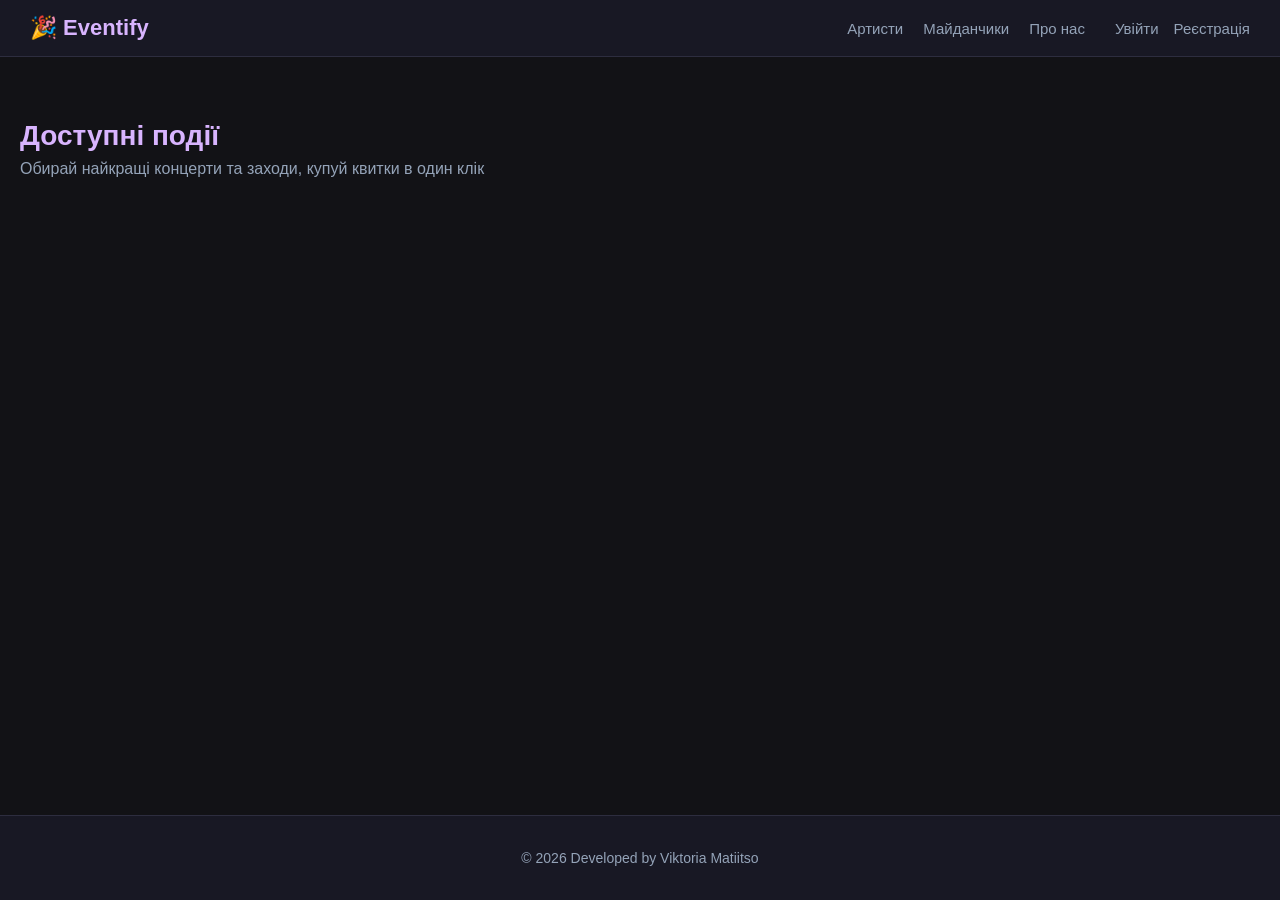
<file: index.html>
<!DOCTYPE html>
<html lang="uk">
    <head>
        <meta charset="UTF-8">
        <meta name="viewport" content="width=device-width, initial-scale=1.0">
        <title>Eventify</title>
        <link rel="stylesheet" href="style.css">
    </head>
    <body>
        <header class="site-header">
            <div class="header-container">
                <a href="index.html" class="logo">🎉 Eventify</a>
                <nav class="nav-links">
                    <a href="artists.html">Артисти</a>
                    <a href="venues.html">Майданчики</a>
                    <a href="about.html">Про нас</a>
                    <span id="auth-nav" style="display: inline-flex; gap: 15px; margin-left: 10px;"></span>
                </nav>
            </div>
        </header>
        <main class="main-container">
            <section class="hero-section">
                <h1>Доступні події</h1>
                <p>Обирай найкращі концерти та заходи, купуй квитки в один клік</p>
            </section>
            <div id="events-container" class="events-grid">
            </div>
        </main>
        <footer class="site-footer">
            <p>&copy; 2026 Developed by Viktoria Matiitso</p>
        </footer>
        <script src="script.js"></script>
    </body>
</html>
</file>
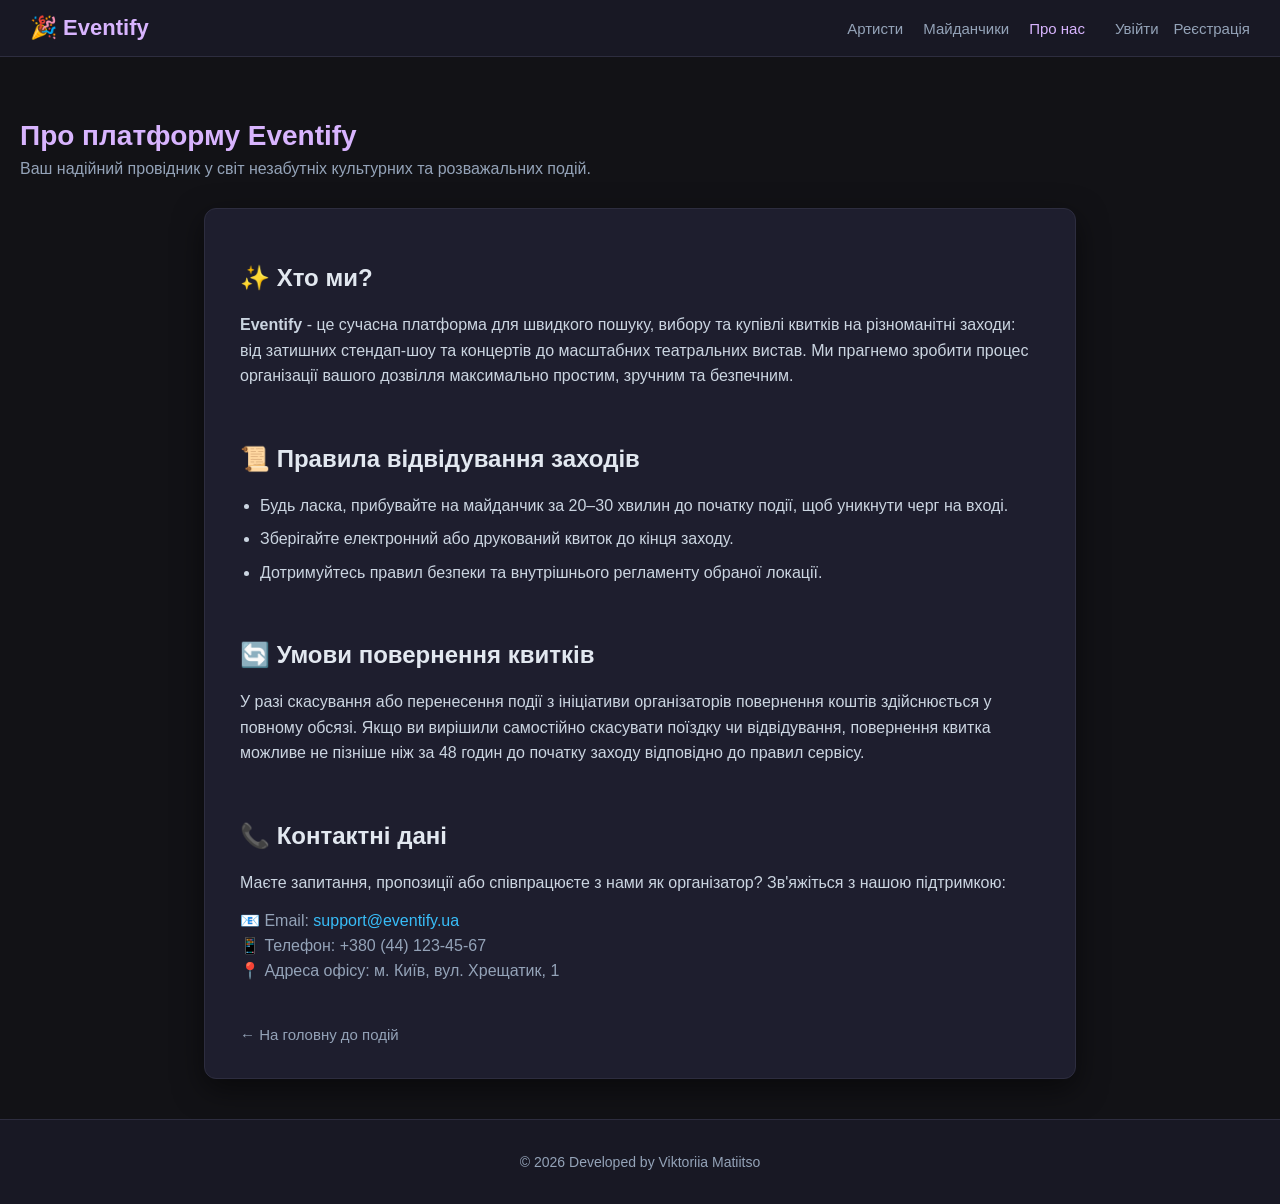
<file: about.html>
<!DOCTYPE html>
<html lang="uk">
    <head>
        <meta charset="UTF-8">
        <meta name="viewport" content="width=device-width, initial-scale=1.0">
        <title>Eventify</title>
        <link rel="stylesheet" href="style.css">
    </head>
    <body>
        <header class="site-header">
            <div class="header-container">
                <a href="index.html" class="logo">🎉 Eventify</a>
                <nav class="nav-links">
                    <a href="artists.html">Артисти</a>
                    <a href="venues.html">Майданчики</a>
                    <a href="about.html" class="active">Про нас</a>
                    <span id="auth-nav" style="display: inline-flex; gap: 15px; margin-left: 10px;"></span>
                </nav>
            </div>
        </header>

        <main class="main-container">
            <section class="hero-section">
                <h1>Про платформу Eventify</h1>
                <p>Ваш надійний провідник у світ незабутніх культурних та розважальних подій.</p>
            </section>

            <div class="event-detail-card" style="display: flex; flex-direction: column; gap: 20px;">
                <section>
                    <h2>✨ Хто ми?</h2>
                    <p style="color: #cbd5e1; line-height: 1.6; margin-top: 8px;">
                        <strong>Eventify</strong> - це сучасна платформа для швидкого пошуку, вибору та купівлі квитків на різноманітні заходи: від затишних стендап-шоу та концертів до масштабних театральних вистав. Ми прагнемо зробити процес організації вашого дозвілля максимально простим, зручним та безпечним.
                    </p>
                </section>

                <section>
                    <h2>📜 Правила відвідування заходів</h2>
                    <ul style="color: #cbd5e1; line-height: 1.6; margin-top: 8px; padding-left: 20px; display: flex; flex-direction: column; gap: 8px;">
                        <li>Будь ласка, прибувайте на майданчик за 20–30 хвилин до початку події, щоб уникнути черг на вході.</li>
                        <li>Зберігайте електронний або друкований квиток до кінця заходу.</li>
                        <li>Дотримуйтесь правил безпеки та внутрішнього регламенту обраної локації.</li>
                    </ul>
                </section>

                <section>
                    <h2>🔄 Умови повернення квитків</h2>
                    <p style="color: #cbd5e1; line-height: 1.6; margin-top: 8px;">
                        У разі скасування або перенесення події з ініціативи організаторів повернення коштів здійснюється у повному обсязі. Якщо ви вирішили самостійно скасувати поїздку чи відвідування, повернення квитка можливе не пізніше ніж за 48 годин до початку заходу відповідно до правил сервісу.
                    </p>
                </section>

                <section>
                    <h2>📞 Контактні дані</h2>
                    <p style="color: #cbd5e1; line-height: 1.6; margin-top: 8px;">
                        Маєте запитання, пропозиції або співпрацюєте з нами як організатор? Зв'яжіться з нашою підтримкою:
                    </p>
                    <ul style="color: #94a3b8; list-style-type: none; padding: 0; margin-top: 10px; display: flex; flex-direction: column; gap: 6px;">
                        <li>📧 Email: <a href="mailto:support@eventify.ua" style="color: #38bdf8; text-decoration: none;">support@eventify.ua</a></li>
                        <li>📱 Телефон: +380 (44) 123-45-67</li>
                        <li>📍 Адреса офісу: м. Київ, вул. Хрещатик, 1</li>
                    </ul>
                </section>

                <div class="event-buttons" style="margin-top: 10px;">
                    <a href="index.html" class="back-btn">← На головну до подій</a>
                </div>
            </div>
        </main>

        <footer class="site-footer">
            <p>&copy; 2026 Developed by Viktoriia Matiitso</p>
        </footer>

        <script src="script.js"></script>
    </body>
</html>
</file>
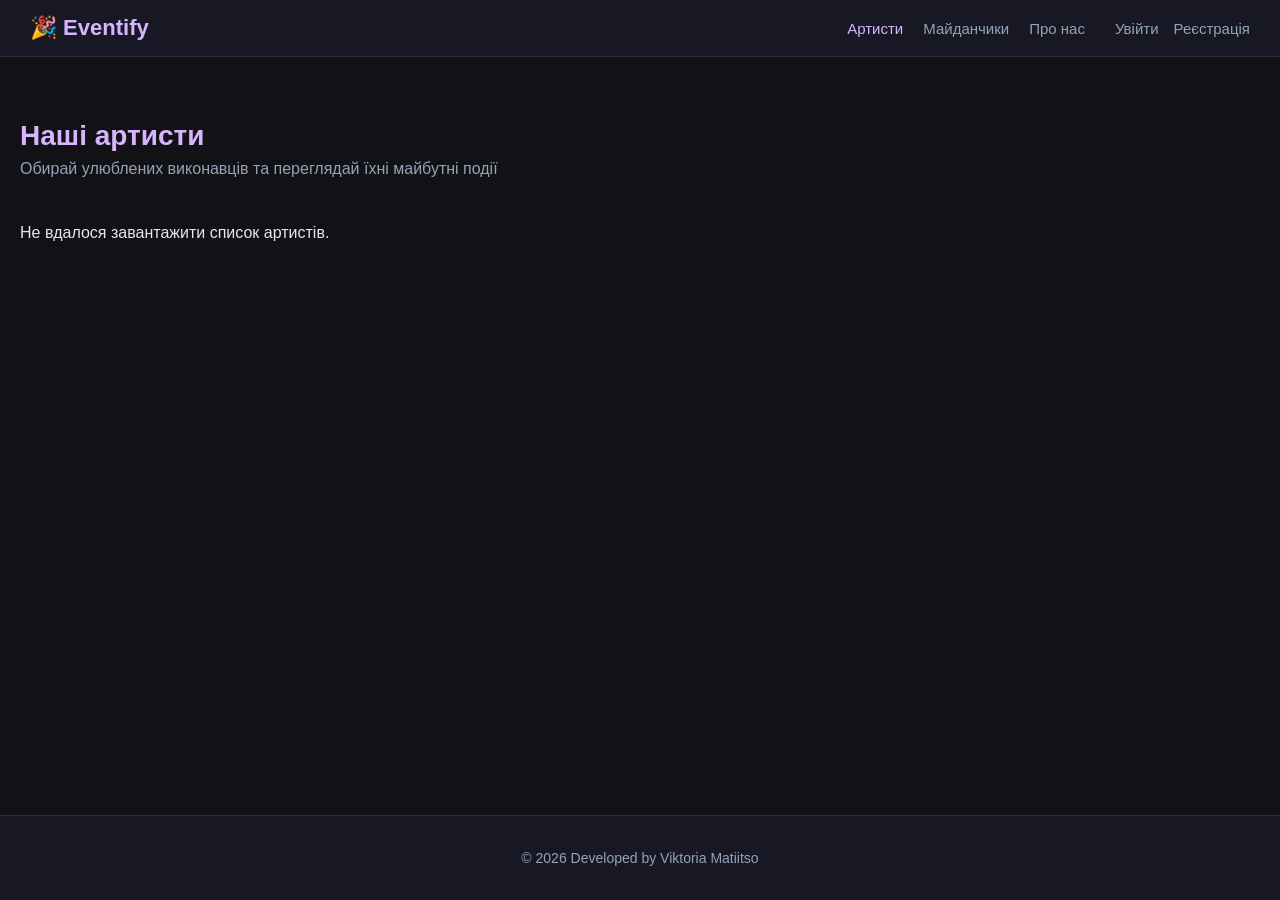
<file: artists.html>
<!DOCTYPE html>
<html lang="uk">
    <head>
        <meta charset="UTF-8">
        <meta name="viewport" content="width=device-width, initial-scale=1.0">
        <title>Eventify</title>
        <link rel="stylesheet" href="style.css">
    </head>
    <body>
        <header class="site-header">
            <div class="header-container">
                <a href="index.html" class="logo">🎉 Eventify</a>
                <nav class="nav-links">
                    <a href="artists.html" class="active">Артисти</a>
                    <a href="venues.html">Майданчики</a>
                    <a href="about.html">Про нас</a>
                    <span id="auth-nav" style="display: inline-flex; gap: 15px; margin-left: 10px;"></span>
                </nav>
            </div>
        </header>
        <main class="main-container">
            <section class="hero-section">
                <h1>Наші артисти</h1>
                <p>Обирай улюблених виконавців та переглядай їхні майбутні події</p>
            </section>
            <div id="artists-container" class="events-grid">
            </div>
        </main>
        <footer class="site-footer">
            <p>&copy; 2026 Developed by Viktoria Matiitso</p>
        </footer>
        <script src="artists.js"></script>
        <script src="script.js"></script>
    </body>
</html>
</file>
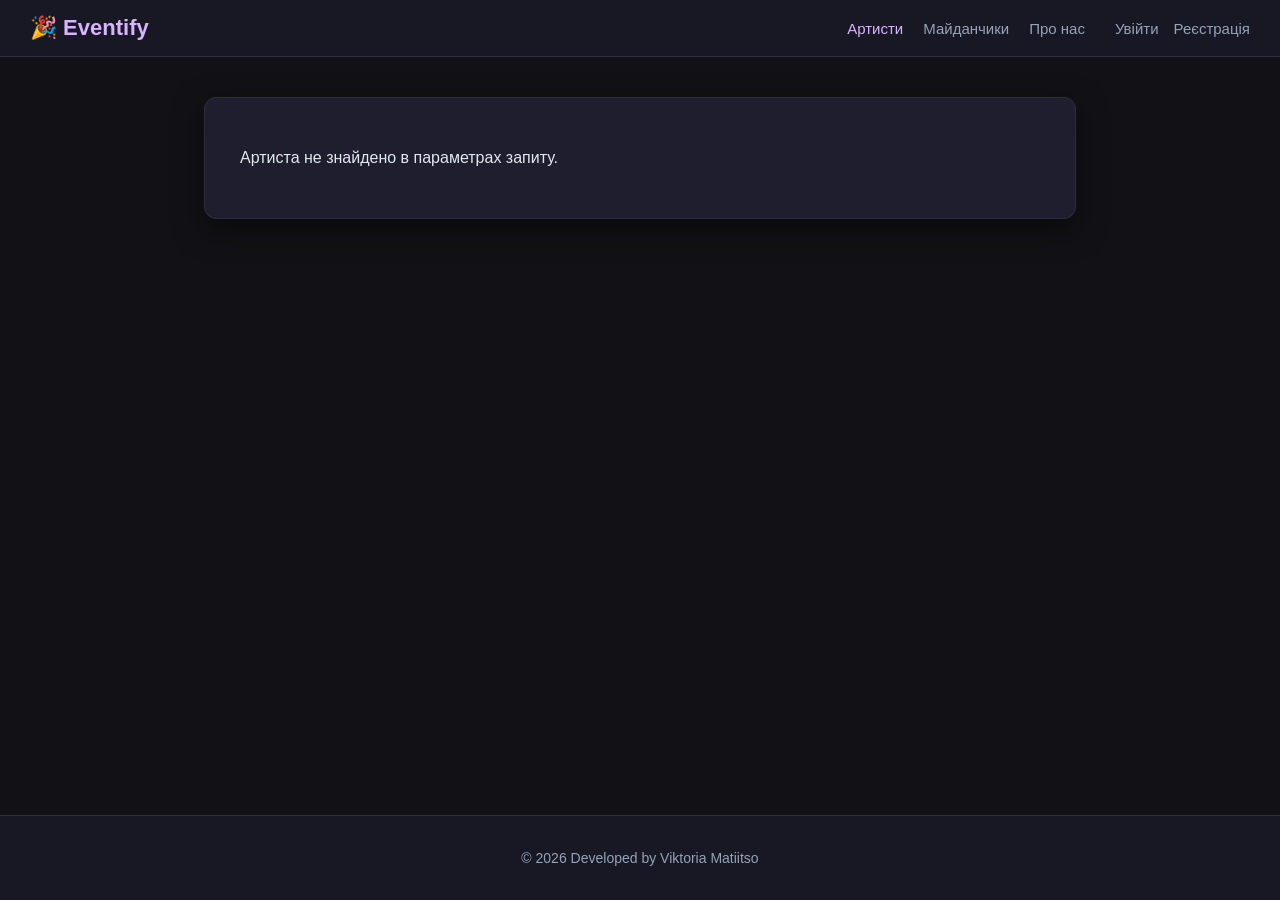
<file: artists_detail.html>
<!DOCTYPE html>
<html lang="uk">
    <head>
        <meta charset="UTF-8">
        <meta name="viewport" content="width=device-width, initial-scale=1.0">
        <title>Eventify</title>
        <link rel="stylesheet" href="style.css">
    </head>
    <body>
        <header class="site-header">
            <div class="header-container">
                <a href="index.html" class="logo">🎉 Eventify</a>
                <nav class="nav-links">
                    <a href="artists.html" class="active">Артисти</a>
                    <a href="venues.html">Майданчики</a>
                    <a href="about.html">Про нас</a>
                    <span id="auth-nav" style="display: inline-flex; gap: 15px; margin-left: 10px;"></span>
                </nav>
            </div>
        </header>
        <main class="main-container">
            <div id="artist-detail-container" class="event-detail-card">
                <p>Завантаження інформації про артиста...</p>
            </div>
        </main>
        <footer class="site-footer">
            <p>&copy; 2026 Developed by Viktoria Matiitso</p>
        </footer>
        <script src="artists_detail.js"></script>
        <script src="script.js"></script>
    </body>
</html>
</file>
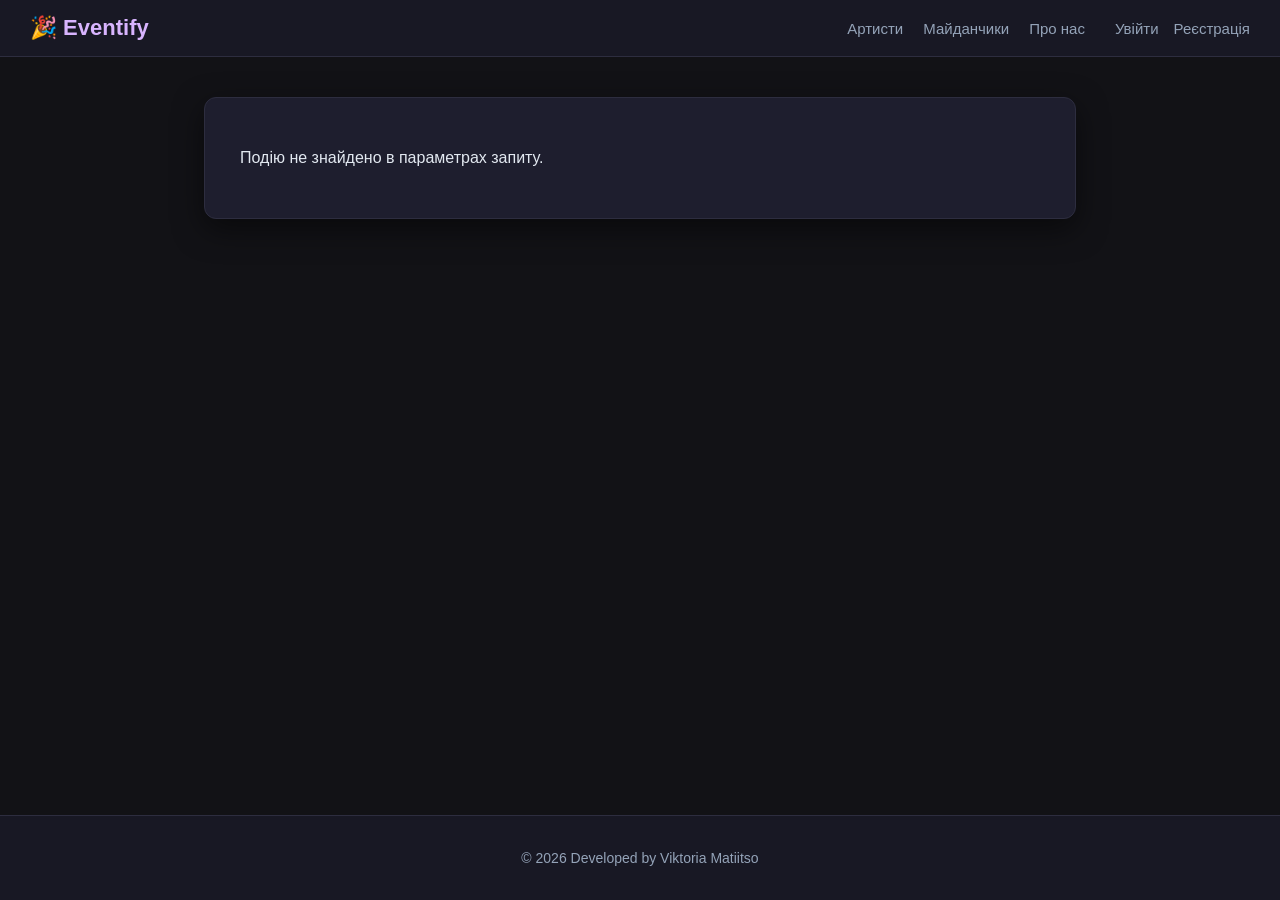
<file: event.html>
<!DOCTYPE html>
<html lang="uk">
    <head>
        <meta charset="UTF-8">
        <meta name="viewport" content="width=device-width, initial-scale=1.0">
        <title>Eventify</title>
        <link rel="stylesheet" href="style.css">
    </head>
    <body>
        <header class="site-header">
            <div class="header-container">
                <a href="index.html" class="logo">🎉 Eventify</a>
                <nav class="nav-links">
                    <a href="artists.html">Артисти</a>
                    <a href="venues.html">Майданчики</a>
                    <a href="about.html">Про нас</a>
                    <span id="auth-nav" style="display: inline-flex; gap: 15px; margin-left: 10px;"></span>
                </nav>
            </div>
        </header>
        <main class="main-container">
            <div id="event-detail-container" class="event-detail-card">
                <p>Завантаження інформації про подію...</p>
            </div>
        </main>
        <footer class="site-footer">
            <p>&copy; 2026 Developed by Viktoria Matiitso</p>
        </footer>
        <script src="event.js"></script>
        <script src="script.js"></script>
    </body>
</html>
</file>
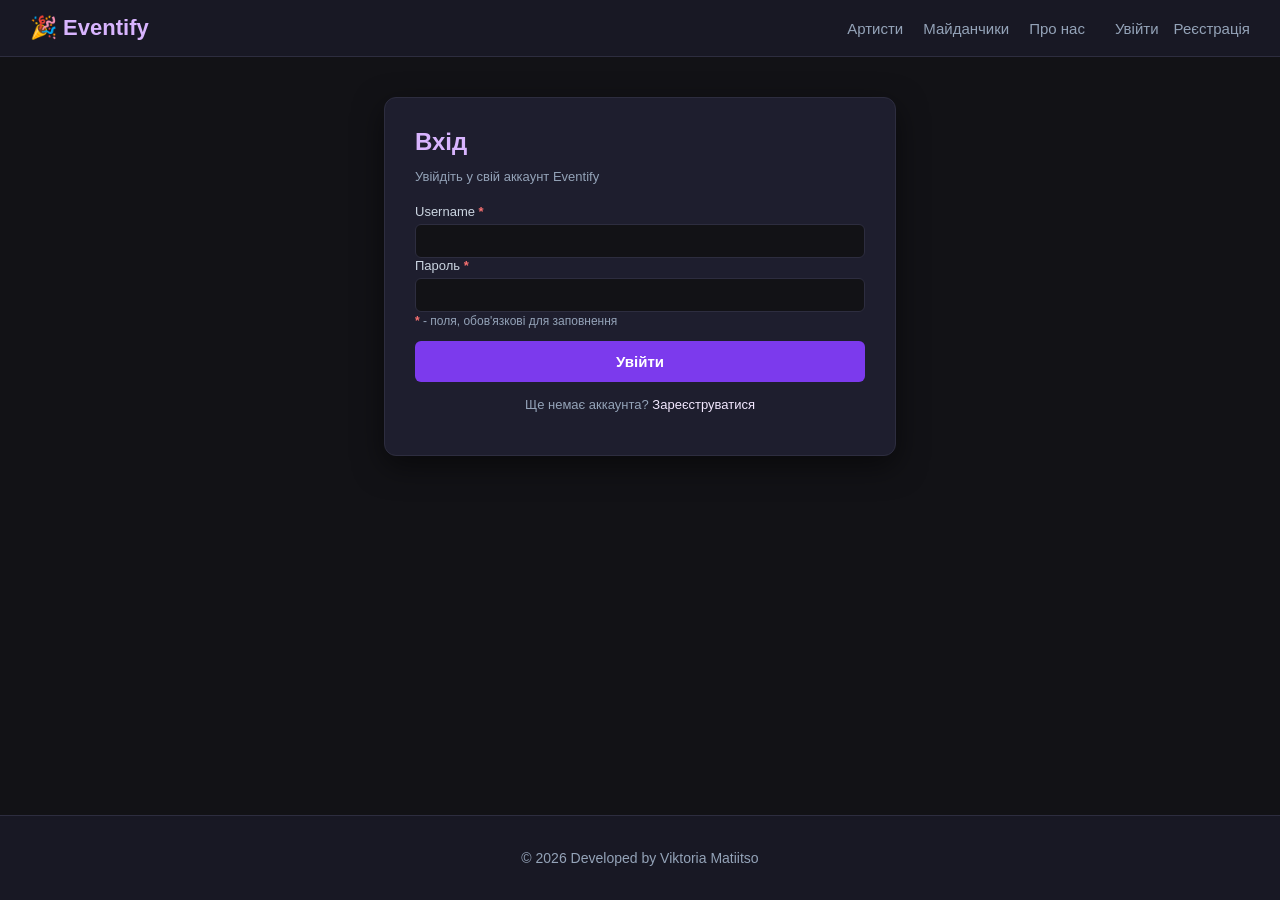
<file: login.html>
<!DOCTYPE html>
<html lang="uk">
    <head>
        <meta charset="UTF-8">
        <meta name="viewport" content="width=device-width, initial-scale=1.0">
        <title>Eventify</title>
        <link rel="stylesheet" href="style.css">
    </head>
    <body>
        <header class="site-header">
            <div class="header-container">
                <a href="index.html" class="logo">🎉 Eventify</a>
                <nav class="nav-links">
                    <a href="artists.html">Артисти</a>
                    <a href="venues.html">Майданчики</a>
                    <a href="about.html">Про нас</a>
                    <span id="auth-nav" style="display: inline-flex; gap: 15px; margin-left: 10px;"></span>
                </nav>
            </div>
        </header>

        <main class="main-container">
            <div class="auth-card">
                <h1>Вхід</h1>
                <p class="auth-subtitle">Увійдіть у свій аккаунт Eventify</p>

                <div id="error-message" class="global-error" style="display: none;"></div>
                <div id="success-message" class="global-success" style="display: none;"></div>

                <form id="login-form" class="auth-form">
                    <div class="form-group">
                        <label for="username">Username <span class="required-star">*</span></label>
                        <input type="text" id="username" name="username" required>
                    </div>

                    <div class="form-group">
                        <label for="password">Пароль <span class="required-star">*</span></label>
                        <input type="password" id="password" name="password" required>
                    </div>

                    <p class="required-hint"><span class="required-star">*</span> - поля, обов'язкові для заповнення</p>

                    <button type="submit" class="buy-ticket-btn" id="submit-btn">Увійти</button>
                </form>

                <p class="auth-redirect">
                    Ще немає аккаунта? <a href="register.html" class="event-link">Зареєструватися</a>
                </p>
            </div>
        </main>

        <footer class="site-footer">
            <p>&copy; 2026 Developed by Viktoria Matiitso</p>
        </footer>

        <script src="login.js"></script>
        <script src="script.js"></script>
    </body>
</html>
</file>
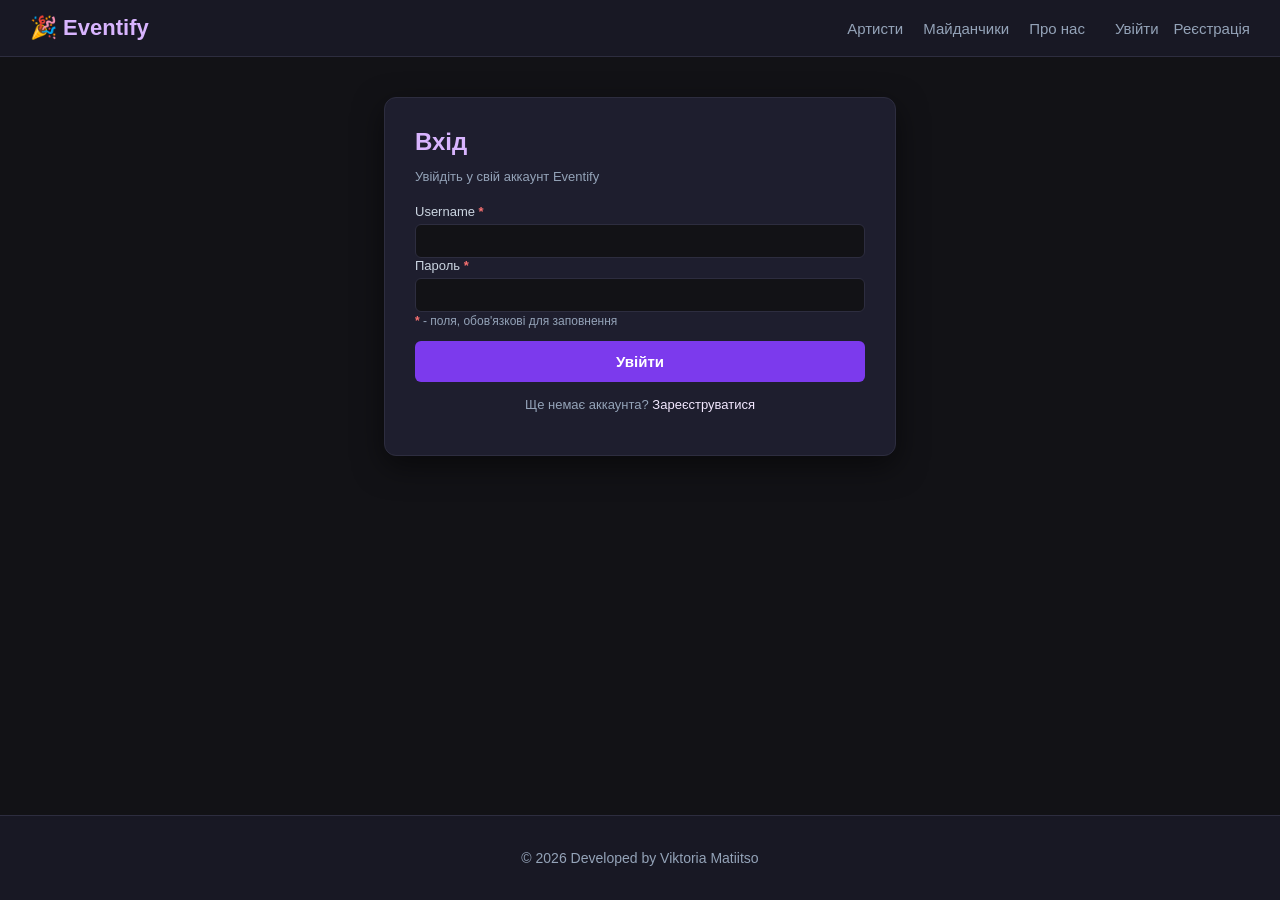
<file: profile.html>
<!DOCTYPE html>
<html lang="uk">
<head>
    <meta charset="UTF-8">
    <meta name="viewport" content="width=device-width, initial-scale=1.0">
    <title>Eventify</title>
    <link rel="stylesheet" href="style.css">
</head>
<body>
    <header class="site-header">
        <div class="header-container">
            <a href="index.html" class="logo">🎉 Eventify</a>
            <nav class="nav-links">
                <a href="index.html">Події</a>
                <a href="artists.html">Артисти</a>
                <a href="venues.html">Майданчики</a>
                <a href="about.html">Про нас</a>
                <span id="auth-nav" style="display: inline-flex; gap: 15px; margin-left: 10px;"></span>
            </nav>
        </div>
    </header>

    <main class="main-container">
        <div class="event-detail-card" style="max-width: 650px; margin: 40px auto; text-align: left;">
            <h2 style="color: #d8b4fe; margin-bottom: 20px;">Особистий кабінет</h2>
            
            <div id="profile-container">
                <p style="color: #94a3b8;">Завантаження профілю...</p>
            </div>

            <div style="margin-top: 30px; display: flex; gap: 15px;">
                <a href="index.html" style="background-color: #7c3aed; color: white; padding: 10px 20px; border-radius: 6px; text-decoration: none; font-weight: 500;">На головну</a>
                <button id="profile-logout-btn" style="background: transparent; border: 1px solid #7c3aed; color: #d8b4fe; padding: 10px 20px; border-radius: 6px; cursor: pointer; font-size: 16px;">Вийти з акаунта</button>
            </div>
        </div>
    </main>

    <footer class="site-footer">
        <p>&copy; 2026 Developed by Viktoria Matiitso</p>
    </footer>

    <script src="script.js"></script>
    <script src="profile.js"></script>
</body>
</html>
</file>
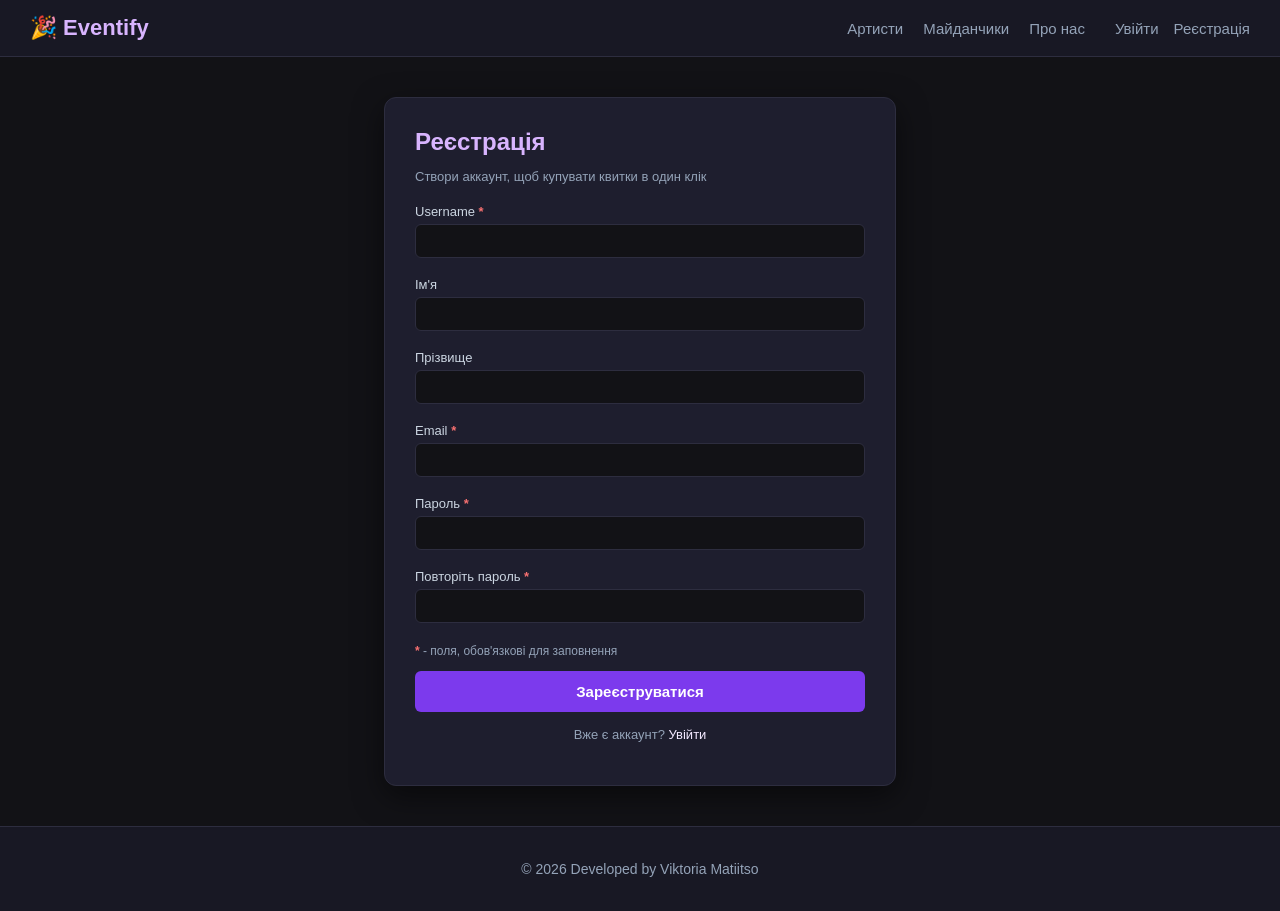
<file: register.html>
<!DOCTYPE html>
<html lang="uk">
    <head>
        <meta charset="UTF-8">
        <meta name="viewport" content="width=device-width, initial-scale=1.0">
        <title>Eventify</title>
        <link rel="stylesheet" href="style.css">
    </head>
    <body>
        <header class="site-header">
            <div class="header-container">
                <a href="index.html" class="logo">🎉 Eventify</a>
                <nav class="nav-links">
                    <a href="artists.html">Артисти</a>
                    <a href="venues.html">Майданчики</a>
                    <a href="about.html">Про нас</a>
                    <span id="auth-nav" style="display: inline-flex; gap: 15px; margin-left: 10px;"></span>
                </nav>
            </div>
        </header>

        <main class="main-container">
            <div class="auth-card">
                <h1>Реєстрація</h1>
                <p class="auth-subtitle">Створи аккаунт, щоб купувати квитки в один клік</p>

                <div id="error-message" class="global-error" style="display: none;"></div>
                <div id="success-message" class="global-success" style="display: none;"></div>

                <form id="register-form" class="auth-form">
                    <div class="form-group">
                        <label for="username">Username <span class="required-star">*</span></label>
                        <input type="text" id="username" name="username" required>
                        <span class="field-error" id="error-username"></span>
                    </div>

                    <div class="form-group">
                        <label for="first_name">Ім'я</label>
                        <input type="text" id="first_name" name="first_name">
                        <span class="field-error" id="error-first_name"></span>
                    </div>

                    <div class="form-group">
                        <label for="last_name">Прізвище</label>
                        <input type="text" id="last_name" name="last_name">
                        <span class="field-error" id="error-last_name"></span>
                    </div>

                    <div class="form-group">
                        <label for="email">Email <span class="required-star">*</span></label>
                        <input type="email" id="email" name="email" required>
                        <span class="field-error" id="error-email"></span>
                    </div>

                    <div class="form-group">
                        <label for="password">Пароль <span class="required-star">*</span></label>
                        <input type="password" id="password" name="password" required>
                        <span class="field-error" id="error-password"></span>
                    </div>

                    <div class="form-group">
                        <label for="password_confirmation">Повторіть пароль <span class="required-star">*</span></label>
                        <input type="password" id="password_confirmation" name="password_confirmation" required>
                        <span class="field-error" id="error-password_confirmation"></span>
                    </div>

                    <p class="required-hint"><span class="required-star">*</span> - поля, обов'язкові для заповнення</p>

                    <button type="submit" class="buy-ticket-btn" id="submit-btn">Зареєструватися</button>
                </form>

                <p class="auth-redirect">
                    Вже є аккаунт? <a href="login.html" class="event-link">Увійти</a>
                </p>
            </div>
        </main>

        <footer class="site-footer">
            <p>&copy; 2026 Developed by Viktoria Matiitso</p>
        </footer>

        <script src="register.js"></script>
        <script src="script.js"></script>
    </body>
</html>
</file>
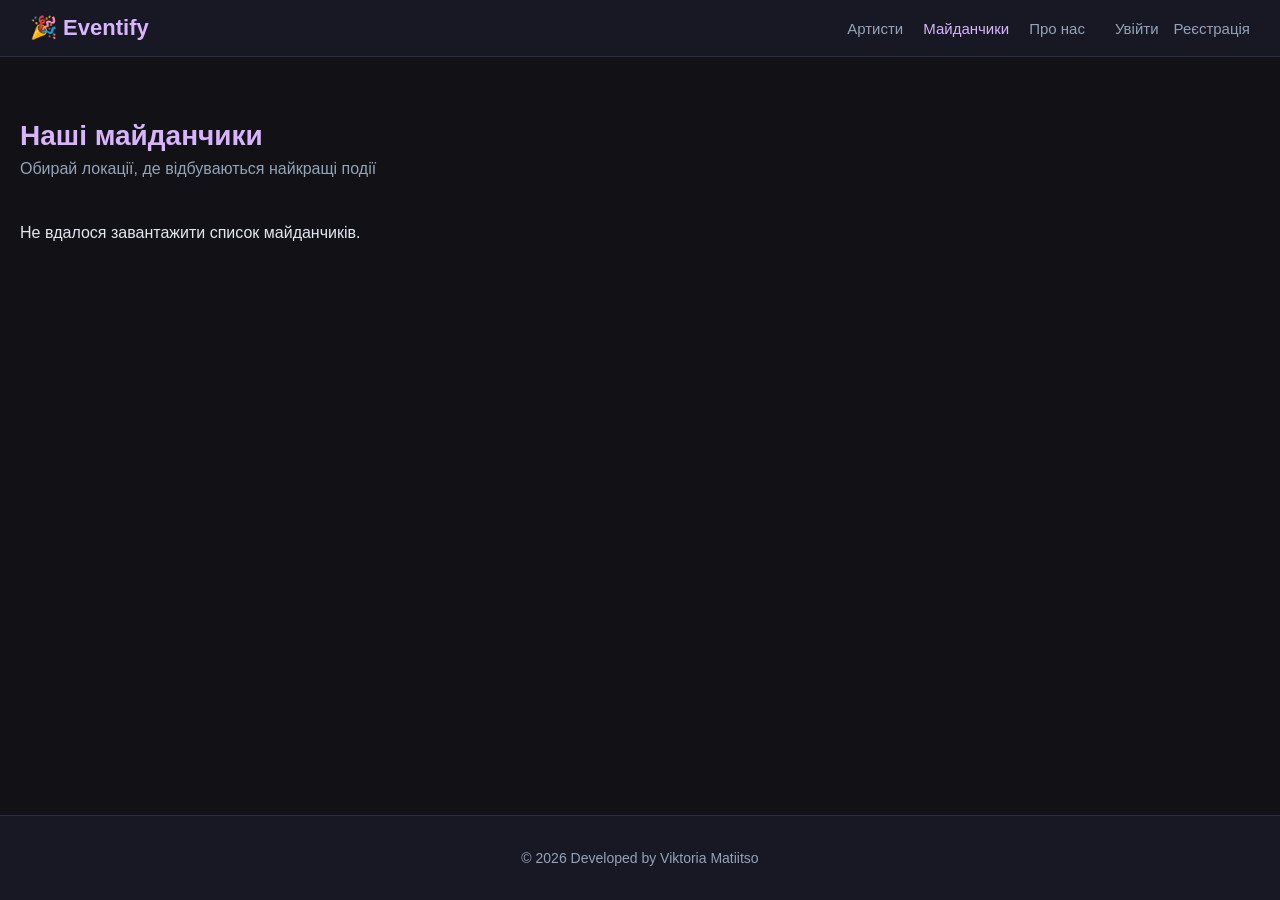
<file: venues.html>
<!DOCTYPE html>
<html lang="uk">
    <head>
        <meta charset="UTF-8">
        <meta name="viewport" content="width=device-width, initial-scale=1.0">
        <title>Eventify</title>
        <link rel="stylesheet" href="style.css">
    </head>
    <body>
        <header class="site-header">
            <div class="header-container">
                <a href="index.html" class="logo">🎉 Eventify</a>
                <nav class="nav-links">
                    <a href="artists.html">Артисти</a>
                    <a href="venues.html" class="active">Майданчики</a>
                    <a href="about.html">Про нас</a>
                    <span id="auth-nav" style="display: inline-flex; gap: 15px; margin-left: 10px;"></span>
                </nav>
            </div>
        </header>
        <main class="main-container">
            <section class="hero-section">
                <h1>Наші майданчики</h1>
                <p>Обирай локації, де відбуваються найкращі події</p>
            </section>
            <div id="venues-container" class="events-grid">
            </div>
        </main>
        <footer class="site-footer">
            <p>&copy; 2026 Developed by Viktoria Matiitso</p>
        </footer>
        <script src="venues.js"></script>
        <script src="script.js"></script>
    </body>
</html>
</file>
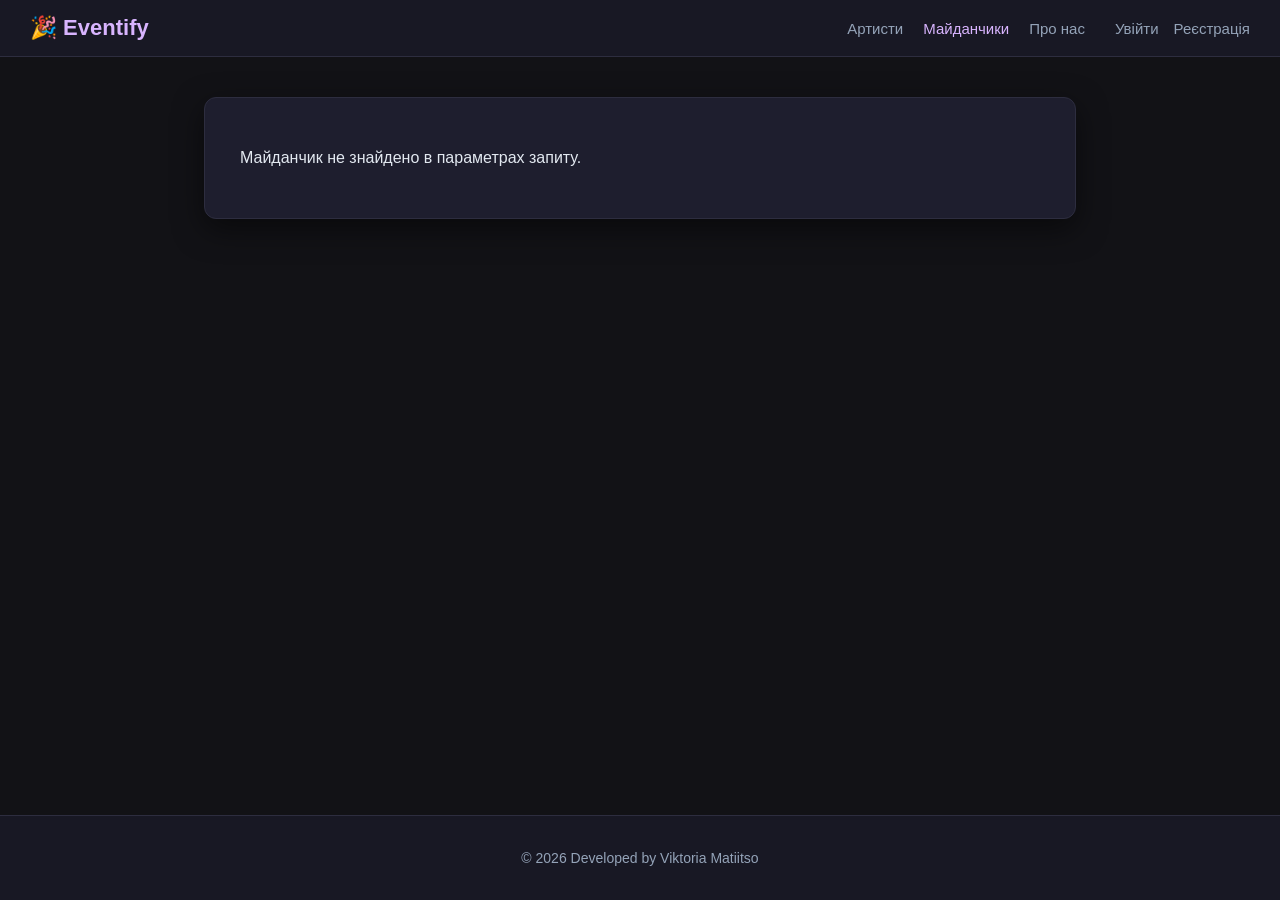
<file: venues_detail.html>
<!DOCTYPE html>
<html lang="uk">
    <head>
        <meta charset="UTF-8">
        <meta name="viewport" content="width=device-width, initial-scale=1.0">
        <title>Eventify</title>
        <link rel="stylesheet" href="style.css">
    </head>
    <body>
        <header class="site-header">
            <div class="header-container">
                <a href="index.html" class="logo">🎉 Eventify</a>
                <nav class="nav-links">
                    <a href="artists.html">Артисти</a>
                    <a href="venues.html" class="active">Майданчики</a>
                    <a href="about.html">Про нас</a>
                    <span id="auth-nav" style="display: inline-flex; gap: 15px; margin-left: 10px;"></span>
                </nav>
            </div>
        </header>
        <main class="main-container">
            <div id="venue-detail-container" class="event-detail-card">
                <p>Завантаження інформації про майданчик...</p>
            </div>
        </main>
        <footer class="site-footer">
            <p>&copy; 2026 Developed by Viktoria Matiitso</p>
        </footer>
        <script src="venues_detail.js"></script>
        <script src="script.js"></script>
    </body>
</html>
</file>
<file: style.css>
body {
    background-color: #121216;
    color: #e2e8f0;
    font-family: -apple-system, BlinkMacSystemFont, "Segoe UI", Roboto, Helvetica, Arial, sans-serif;
    margin: 0;
    padding: 0;
    display: flex;
    flex-direction: column;
    min-height: 100vh;
}

.site-header {
    background-color: #181824;
    border-bottom: 1px solid #2d2d3f;
    padding: 15px 30px;
    position: sticky;
    top: 0;
    z-index: 100;
}

.header-container {
    max-width: 1300px;
    margin: 0 auto;
    display: flex;
    justify-content: space-between;
    align-items: center;
}

.logo {
    font-size: 22px;
    font-weight: 700;
    color: #d8b4fe;
    text-decoration: none;
    transition: color 0.2s ease;
}

.logo:hover {
    color: #f3e8ff;
}

.nav-links {
    display: flex;
    gap: 20px;
}

.nav-links a {
    color: #94a3b8;
    text-decoration: none;
    font-size: 15px;
    transition: color 0.2s ease;
}

.nav-links a:hover, .nav-links a.active {
    color: #d8b4fe;
}

.main-container {
    max-width: 1300px;
    width: 100%;
    margin: 0 auto;
    padding: 40px 20px;
    flex: 1;
    box-sizing: border-box;
}

.hero-section {
    margin-bottom: 30px;
}

.hero-section h1 {
    color: #d8b4fe;
    font-size: 28px;
    margin-bottom: 8px;
}

.hero-section p {
    color: #94a3b8;
    font-size: 16px;
    margin: 0;
}

.events-grid {
    display: grid;
    grid-template-columns: repeat(3, 1fr);
    gap: 24px;
}

.event-card {
    background: #1e1e2e;
    padding: 24px;
    border-left: 5px solid #a855f7;
    border-radius: 10px;
    box-shadow: 0 4px 20px rgba(0, 0, 0, 0.4);
    border-top: 1px solid #2d2d3f;
    border-right: 1px solid #2d2d3f;
    border-bottom: 1px solid #2d2d3f;
    display: flex;
    flex-direction: column;
    justify-content: space-between;
    transition: transform 0.2s ease, box-shadow 0.2s ease;
}

.event-card:hover {
    transform: translateY(-4px);
    box-shadow: 0 8px 25px rgba(168, 85, 247, 0.15);
}

.event-card h3 {
    color: #f3e8ff;
    margin-top: 0;
    margin-bottom: 12px;
    font-size: 20px;
}

.event-card p {
    color: #cbd5e1;
    margin: 8px 0;
    line-height: 1.5;
    font-size: 14px;
}

.event-card strong {
    color: #e2e8f0;
}

.site-footer {
    background-color: #181824;
    border-top: 1px solid #2d2d3f;
    text-align: center;
    padding: 20px;
    color: #94a3b8;
    font-size: 14px;
    margin-top: auto;
}

.event-link {
    color: #f3e8ff;
    text-decoration: none;
    transition: color 0.2s ease;
}

.event-link:hover {
    color: #d8b4fe;
    text-decoration: underline;
}

.event-detail-card {
    background: #1e1e2e;
    padding: 35px;
    border-radius: 12px;
    border: 1px solid #2d2d3f;
    box-shadow: 0 10px 30px rgba(0, 0, 0, 0.5);
    max-width: 800px;
    margin: 0 auto;
}

.event-detail-card h1 {
    color: #d8b4fe;
    margin-top: 0;
    font-size: 28px;
    border-bottom: 1px solid #2d2d3f;
    padding-bottom: 15px;
}

.event-description-large {
    color: #cbd5e1;
    font-size: 16px;
    line-height: 1.6;
    margin: 20px 0;
}

.event-info-box {
    background: #171721;
    padding: 20px;
    border-radius: 8px;
    border: 1px solid #2d2d3f;
    margin: 25px 0;
    display: flex;
    flex-direction: column;
    gap: 12px;
}

.event-info-box p {
    margin: 0;
    color: #e2e8f0;
    font-size: 15px;
}

.event-buttons {
    display: flex;
    gap: 15px;
    align-items: center;
    margin-top: 25px;
}

.buy-ticket-btn {
    background-color: #7c3aed;
    color: white;
    border: none;
    padding: 12px 24px;
    border-radius: 6px;
    font-weight: 600;
    cursor: pointer;
    font-size: 15px;
    transition: background-color 0.2s ease;
}

.buy-ticket-btn:hover {
    background-color: #6d28d9;
}

.back-btn {
    color: #94a3b8;
    text-decoration: none;
    font-size: 15px;
    transition: color 0.2s ease;
}

.back-btn:hover {
    color: #d8b4fe;
}

.auth-card {
    background: #1e1e2e;
    padding: 30px;
    border-radius: 12px;
    border: 1px solid #2d2d3f;
    box-shadow: 0 10px 30px rgba(0, 0, 0, 0.5);
    max-width: 450px;
    margin: 0 auto;
}

.auth-card h1 {
    color: #d8b4fe;
    margin-top: 0;
    font-size: 24px;
    margin-bottom: 5px;
}

.auth-subtitle {
    color: #94a3b8;
    font-size: 13px;
    margin-bottom: 20px;
}

.auth-form {
    display: flex;
    flex-direction: column;
}

.form-group {
    display: flex;
    flex-direction: column;
    gap: 5px; 
}

.form-group label {
    color: #cbd5e1;
    font-size: 13px;
    font-weight: 500;
}

.required-star {
    color: #f87171;
    font-weight: bold;
}

.required-hint {
    color: #94a3b8;
    font-size: 12px;
    margin: 2px 0 8px 0;
}

.form-group input {
    background-color: #121216;
    border: 1px solid #2d2d3f;
    border-radius: 6px;
    padding: 8px 12px;
    color: #e2e8f0;
    font-size: 14px;
    outline: none;
    transition: border-color 0.2s ease;
}

.form-group input:focus {
    border-color: #a855f7;
}

.field-error {
    color: #f87171;
    font-size: 11px;
    min-height: 14px;
}

.global-error {
    background-color: rgba(248, 113, 113, 0.1);
    border: 1px solid #f87171;
    color: #f87171;
    padding: 8px 12px;
    border-radius: 6px;
    font-size: 13px;
    margin-bottom: 15px;
}

.global-success {
    background-color: rgba(74, 222, 128, 0.1);
    border: 1px solid #4ade80;
    color: #4ade80;
    padding: 8px 12px;
    border-radius: 6px;
    font-size: 13px;
    margin-bottom: 15px;
}

.auth-form .buy-ticket-btn {
    width: 100%;
    margin-top: 5px;
    cursor: pointer;
}

.auth-redirect {
    text-align: center;
    margin-top: 15px;
    color: #94a3b8;
    font-size: 13px;
}
</file>
